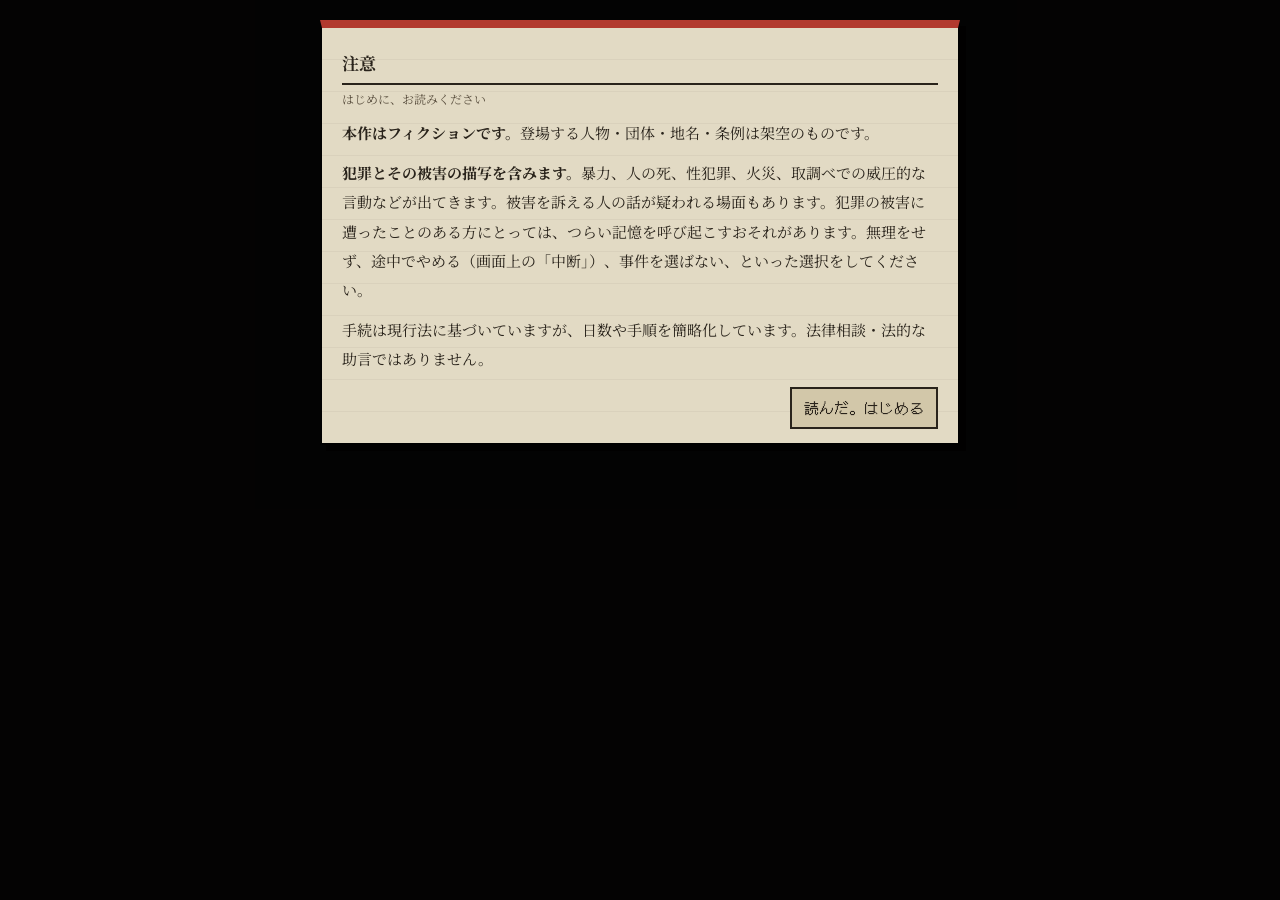
<file: index.html>
<!doctype html>
<html lang="ja">
<head>
<meta charset="utf-8">
<meta name="viewport" content="width=device-width,initial-scale=1,viewport-fit=cover">
<title>調書</title>
<meta name="description" content="刑事訴訟法を題材にしたゲーム。捜査官として、ひとつの強盗事件を追う。">
<meta name="theme-color" content="#121110">
<link href="css/fonts.css" rel="stylesheet">
<link rel="stylesheet" href="css/style.css">
<link rel="stylesheet" href="css/hanji.css">
</head>
<body>
<div id="app"></div>
<div id="overlay" hidden></div>
<div id="curtain"><div id="cbox"></div><div class="tap" id="ctap">画面をタップ</div><button class="cquit" id="cquit" hidden>中断</button></div>
<script src="js/core.js"></script>
<script src="js/audio.js"></script>
<script src="js/portraits.js"></script>
<script src="js/law.js"></script>
<script src="js/forms.js"></script>
<script src="js/keiji.js"></script>
<script src="js/guide.js"></script>
<script src="js/case-akisu.js"></script>
<script src="js/case-aoyagi.js"></script>
<script src="js/ending.js"></script>
<script src="js/case-kit.js"></script>
<script src="js/trial.js"></script>
<script src="js/case-ekimae.js"></script>
<script src="js/case-chikan.js"></script>
<script src="js/case-kasai.js"></script>
<script src="js/world5.js"></script>
<script src="js/case-go.js"></script>
<script src="js/hanji-gen.js"></script>
<script src="js/hanji.js"></script>
<script src="js/archive.js"></script>
<script src="js/career.js"></script>
<script src="js/dev.js"></script>
<script src="js/main.js"></script>
</body>
</html>
</file>
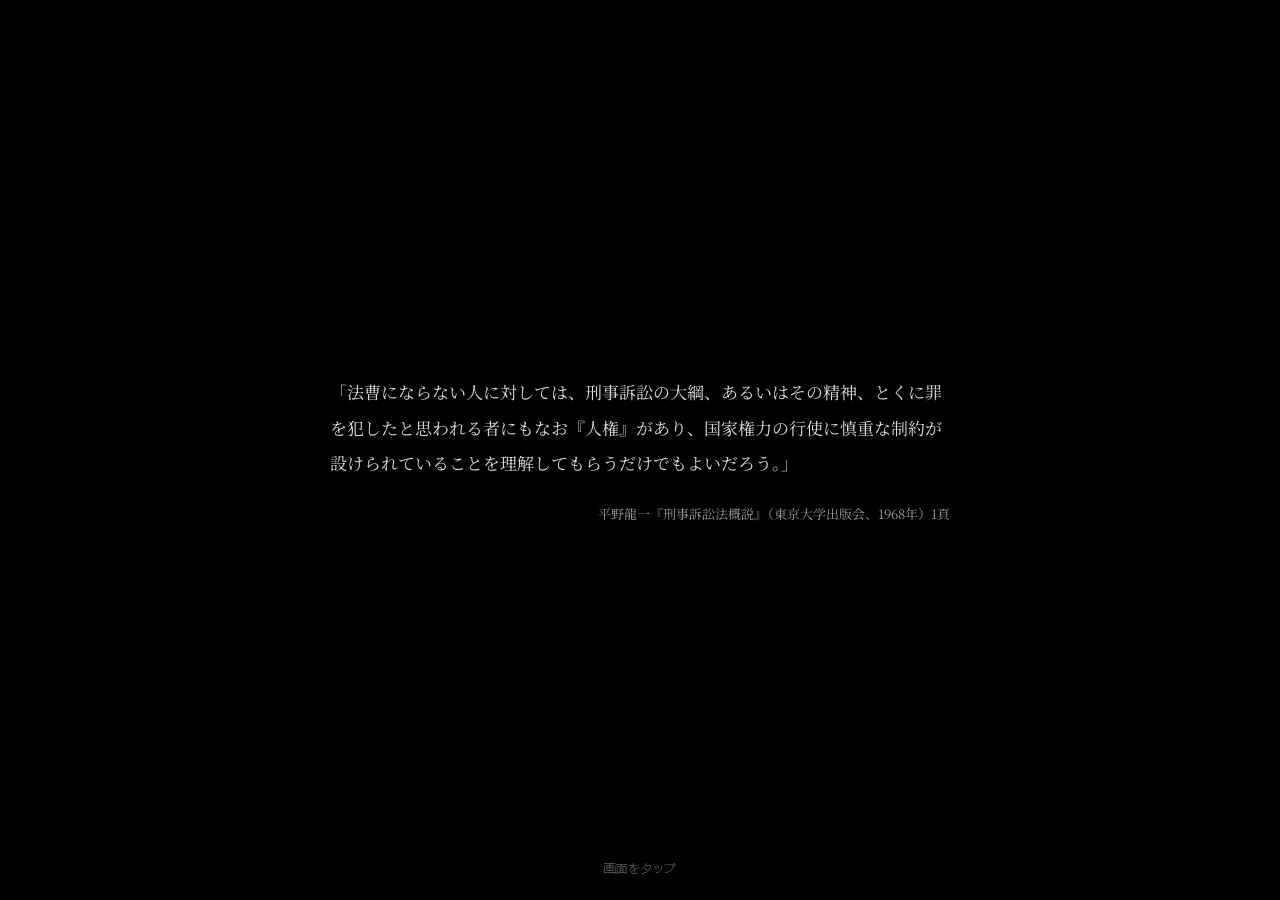
<file: prototype-v1.html>
<!doctype html>
<html lang="ja">
<head>
<meta charset="utf-8">
<meta name="viewport" content="width=device-width,initial-scale=1,viewport-fit=cover">
<title>疑わしきは</title>
<meta name="description" content="刑事訴訟法を題材にしたゲーム。捜査官、検察官、裁判官として、ひとつの強盗事件に向き合う。">
<meta name="theme-color" content="#0b0a09">
<link rel="preconnect" href="https://fonts.googleapis.com">
<link rel="preconnect" href="https://fonts.gstatic.com" crossorigin>
<link href="https://fonts.googleapis.com/css2?family=DotGothic16&family=Noto+Serif+JP:wght@400;700&display=swap" rel="stylesheet">
<style>
:root{
  --bg:#141310; --win:#22211d; --dlg:#0e0d0b; --line:#000;
  --text:#d8d2c2; --muted:#8f887a; --amber:#c9a24a;
  --paper:#dcd2b6; --paper2:#cbbf9d; --ink:#2b241b; --ink2:#5b5040;
  --red:#a3342b; --green:#4f6a3c; --wood:#4a3a29; --wood2:#3e3022;
}
@media (prefers-color-scheme: dark){ :root:not([data-theme="light"]){ --bg:#141310; } }
:root[data-theme="dark"]{ --bg:#141310; }
*{box-sizing:border-box}
html,body{margin:0;height:100%}
body{background:var(--bg);color:var(--text);font-family:'DotGothic16',system-ui,sans-serif;font-size:15px;line-height:1.75;-webkit-tap-highlight-color:transparent;overflow-x:hidden}
button{font:inherit;color:inherit}
#app{max-width:760px;margin:0 auto;padding:12px 16px 40px;min-height:100%}
.serif{font-family:'Noto Serif JP',serif}

/* bar */
.bar{display:flex;flex-wrap:wrap;align-items:center;gap:6px 12px;padding:8px 0 10px;border-bottom:2px solid #000;margin-bottom:10px}
.role{border:2px solid var(--amber);color:var(--amber);padding:0 8px;letter-spacing:.1em}
.when{color:var(--text)}
.info{color:var(--muted);font-size:13px;flex:1;min-width:140px}
.pips{display:flex;gap:4px}
.pip{width:12px;height:12px;border:2px solid var(--amber)}
.pip.used{background:var(--amber)}
.barbtn{background:none;border:2px solid var(--muted);color:var(--muted);padding:0 8px;cursor:pointer;font-size:13px}
.barbtn:hover{color:var(--text);border-color:var(--text)}

/* window */
.window{border:3px solid #000;background:var(--win);box-shadow:0 0 0 2px #2c2a25 inset}
.scene svg{display:block;width:100%;height:auto;image-rendering:pixelated;shape-rendering:crispEdges}
.dlg{background:var(--dlg);border-top:3px solid #000;min-height:104px;padding:10px 14px;cursor:pointer;position:relative;user-select:none}
.who{color:var(--amber);font-size:13px}
.say{white-space:pre-wrap}
.say .thought{color:var(--muted)}
.more{position:absolute;right:12px;bottom:6px;color:var(--amber);animation:blink 1s steps(2) infinite}
@keyframes blink{50%{opacity:0}}

/* desk */
.desk{margin-top:10px;background:repeating-linear-gradient(90deg,var(--wood) 0 22px,var(--wood2) 22px 24px);border:3px solid #000;padding:8px 10px 12px}
.desk-h{font-size:12px;color:#c9b99a;margin-bottom:6px}
.docs{display:flex;flex-wrap:wrap;gap:8px}
.doc{background:var(--paper);color:var(--ink);border:2px solid #000;padding:4px 8px;font-size:13px;cursor:pointer;position:relative;box-shadow:2px 2px 0 #0006;max-width:100%}
.doc:hover{transform:translateY(-2px)}
.doc.new::after{content:'新';position:absolute;top:-8px;right:-8px;background:var(--red);color:#fff;font-size:10px;padding:0 3px;border:1px solid #000}
.doc.out{opacity:.45;text-decoration:line-through}
.doc.memo{background:#9c968a;color:#222}

/* memory */
.memory{margin-top:10px;border:3px dashed #555;padding:8px 10px;background:#1a1916}
.memory .desk-h{color:var(--muted)}
.mem{display:block;width:100%;text-align:left;background:none;border:none;border-bottom:1px dotted #444;color:#777;padding:4px 0;cursor:pointer;font-size:13px}
.mem:hover{color:#aaa}
.mem.touched{text-decoration:line-through;color:#5a5a5a}

/* actions */
.acts{margin-top:10px;display:grid;grid-template-columns:1fr 1fr;gap:8px}
.acts.wait{opacity:.25;pointer-events:none}
@media (max-width:520px){.acts{grid-template-columns:1fr}}
.act{background:#2d2b26;border:2px solid #000;box-shadow:0 0 0 1px #4a463d inset;text-align:left;padding:8px 10px;cursor:pointer}
.act:hover:not(:disabled){background:#38352e}
.act:disabled{opacity:.35;cursor:default}
.act .l{display:block}
.act .s{display:block;font-size:12px;color:var(--muted);line-height:1.5}
.act.primary{border-color:var(--amber)}
.act.ghost{background:transparent}

/* overlay paper */
#overlay{position:fixed;inset:0;background:#000b;display:flex;align-items:flex-start;justify-content:center;padding:24px 12px;overflow-y:auto;z-index:20}
#overlay[hidden]{display:none}
.paper{background:var(--paper);color:var(--ink);width:100%;max-width:620px;border:3px solid #000;box-shadow:6px 6px 0 #000a;position:relative;padding:18px 20px 14px;font-family:'Noto Serif JP',serif;font-size:15px;line-height:1.9}
.paper-h{font-weight:700;font-size:17px;border-bottom:2px solid var(--ink);padding-bottom:4px;margin-bottom:10px;padding-right:90px}
.paper-sub{font-size:12px;color:var(--ink2);margin-top:-6px;margin-bottom:10px}
.paper p{margin:0 0 .7em}
.paper .note{font-size:13px;color:var(--ink2);border-left:3px solid var(--ink2);padding-left:8px}
.paper h4{margin:14px 0 4px;font-size:14px}
.paper .art{margin:0 0 .9em;padding-left:8px;border-left:3px solid var(--paper2)}
.paper .art b{display:block;font-size:13px}
.kv{border-collapse:collapse;width:100%;font-size:14px;margin:6px 0 10px}
.kv th,.kv td{border:1px solid var(--ink2);padding:3px 6px;text-align:left;vertical-align:top}
.kv th{background:var(--paper2);white-space:nowrap;font-weight:400}
.paper-f{display:flex;flex-wrap:wrap;gap:8px;justify-content:flex-end;margin-top:14px;font-family:'DotGothic16',sans-serif}
.pbtn{background:var(--paper2);border:2px solid var(--ink);color:var(--ink);padding:4px 12px;cursor:pointer}
.pbtn:hover{background:#bfb28c}
.pbtn.red{background:var(--red);color:#fff}
.pbtn.green{background:var(--green);color:#fff}
.pbtn:disabled{opacity:.4;cursor:default}
.stamps{position:absolute;top:10px;right:12px;display:flex;flex-direction:column;align-items:flex-end;gap:4px;pointer-events:none}
.stamp{font-family:'DotGothic16',sans-serif;border:3px double currentColor;padding:0 6px;font-size:16px;letter-spacing:.15em;transform:rotate(-8deg);opacity:.85;background:transparent}
.stamp.red{color:var(--red)} .stamp.green{color:var(--green)} .stamp.gray{color:#555}
.stamp.hit{animation:stampin .22s ease-out}
@keyframes stampin{0%{transform:scale(2.4) rotate(-8deg);opacity:0}70%{transform:scale(.92) rotate(-8deg);opacity:1}100%{transform:scale(1) rotate(-8deg)}}
.check{display:flex;gap:8px;align-items:flex-start;padding:6px 0;border-bottom:1px dotted var(--ink2);cursor:pointer}
.check input{margin-top:6px;width:18px;height:18px;accent-color:var(--ink)}
.check small{display:block;color:var(--ink2);font-size:12px;line-height:1.5}
.tag{display:inline-block;font-family:'DotGothic16',sans-serif;font-size:11px;border:1px solid var(--ink2);padding:0 4px;margin-left:4px;color:var(--ink2)}

/* curtain (black screens) */
#curtain{position:fixed;inset:0;background:#000;color:#ddd;display:flex;align-items:center;justify-content:center;padding:32px 24px;z-index:30;opacity:0;pointer-events:none;transition:opacity .8s}
#curtain.on{opacity:1;pointer-events:auto;cursor:pointer}
.cpage{max-width:620px;text-align:center;opacity:0;transition:opacity 1.2s}
.cpage.show{opacity:1}
.cpage .big{font-size:22px;letter-spacing:.2em}
.cpage .quote{font-family:'Noto Serif JP',serif;font-size:17px;line-height:2.1;text-align:left}
.cpage .cite{font-family:'Noto Serif JP',serif;font-size:13px;color:#9a9a9a;margin-top:22px;text-align:right}
.cpage .law{font-family:'Noto Serif JP',serif;font-size:16px;line-height:2;text-align:left}
.cpage .small{font-size:13px;color:#888;margin-top:16px}
.tap{position:fixed;bottom:22px;left:0;right:0;text-align:center;font-size:12px;color:#555;opacity:0;transition:opacity 1s}
.tap.show{opacity:1}

/* title */
.title{min-height:88vh;display:flex;flex-direction:column;justify-content:center;align-items:center;text-align:center;gap:6px}
.title h1{font-size:44px;letter-spacing:.3em;margin:0 0 0 .3em;font-weight:400}
.title .latin{color:var(--muted);letter-spacing:.3em;font-size:12px}
.title .menu{display:flex;flex-direction:column;gap:10px;margin-top:36px;width:220px}
.title .foot{margin-top:40px;font-size:12px;color:#5f5a50;max-width:420px}
.record td,.record th{font-size:13px}
</style>
</head>
<body>
<div id="app"></div>
<div id="overlay" hidden></div>
<div id="curtain"><div id="cbox"></div><div class="tap" id="ctap">画面をタップ</div></div>

<script>
'use strict';
/* ============================================================
   疑わしきは — 刑事訴訟法を題材にしたゲーム（試作版）
   ============================================================ */
const $ = s => document.querySelector(s);
const app = $('#app'), ov = $('#overlay'), curtain = $('#curtain'), cbox = $('#cbox'), ctap = $('#ctap');
const META_KEY = 'utagawashiki.meta.v1';
function load(k, d){ try{ const v = localStorage.getItem(k); return v ? JSON.parse(v) : d; }catch(e){ return d; } }
function save(k, v){ try{ localStorage.setItem(k, JSON.stringify(v)); }catch(e){} }
let meta = load(META_KEY, null) || { seenQuote:false, runs:[] };
const rnd = () => Math.random();
const P = (...ls) => ls.map(l => '<p>' + l + '</p>').join('');
const kv = rows => '<table class="kv">' + rows.map(([k,v]) => '<tr><th>' + k + '</th><td>' + v + '</td></tr>').join('') + '</table>';
const note = t => '<p class="note">' + t + '</p>';

/* ---------- sound ---------- */
let AC = null;
function ac(){ if(!AC){ try{ AC = new (window.AudioContext||window.webkitAudioContext)(); }catch(e){} } if(AC && AC.state==='suspended') AC.resume(); return AC; }
function sfxStamp(){
  const a = ac(); if(!a) return; const t = a.currentTime;
  const len = Math.floor(a.sampleRate*.09), buf = a.createBuffer(1,len,a.sampleRate), d = buf.getChannelData(0);
  for(let i=0;i<len;i++) d[i] = (Math.random()*2-1)*Math.pow(1-i/len,3);
  const s = a.createBufferSource(); s.buffer = buf; const f = a.createBiquadFilter(); f.type='lowpass'; f.frequency.value=700;
  const g = a.createGain(); g.gain.value=.8; s.connect(f); f.connect(g); g.connect(a.destination); s.start(t);
  const o = a.createOscillator(), og = a.createGain(); o.frequency.setValueAtTime(130,t); o.frequency.exponentialRampToValueAtTime(40,t+.15);
  og.gain.setValueAtTime(.5,t); og.gain.exponentialRampToValueAtTime(.001,t+.18); o.connect(og); og.connect(a.destination); o.start(t); o.stop(t+.2);
}
function sfxTick(){
  const a = ac(); if(!a) return; const t = a.currentTime;
  const o = a.createOscillator(), g = a.createGain(); o.type='square'; o.frequency.value=1800;
  g.gain.setValueAtTime(.04,t); g.gain.exponentialRampToValueAtTime(.0001,t+.03); o.connect(g); g.connect(a.destination); o.start(t); o.stop(t+.04);
}
function sfxBell(){
  const a = ac(); if(!a) return; const t = a.currentTime;
  [55,82.5,110].forEach((fq,i) => { const o = a.createOscillator(), g = a.createGain(); o.type='sine'; o.frequency.value=fq;
    g.gain.setValueAtTime(.18/(i+1),t); g.gain.exponentialRampToValueAtTime(.0001,t+2.8); o.connect(g); g.connect(a.destination); o.start(t); o.stop(t+3); });
}

/* ---------- scenes (pixel SVG) ---------- */
const R = (x,y,w,h,c) => '<rect x="'+x+'" y="'+y+'" width="'+w+'" height="'+h+'" fill="'+c+'"/>';
function person(x,y,c,face){ return R(x+3,y,6,6,face||c)+R(x,y+6,12,12,c)+R(x+1,y+18,10,6,c); }
const SCENES = {
  office: () => R(0,0,160,60,'#2a2823')+R(0,0,160,4,'#1c1b18')+R(10,8,36,22,'#3d4a52')+R(12,10,32,18,'#56656d')+R(27,10,2,18,'#3d4a52')
    +R(60,8,40,24,'#3a352b')+R(62,10,12,8,'#d9cfb4')+R(76,12,10,6,'#d9cfb4')+R(88,10,10,10,'#a3342b')+R(64,20,22,1,'#888')+R(64,23,30,1,'#888')
    +R(112,6,40,30,'#1f1e1a')+R(114,8,36,26,'#cfc6aa')+R(118,12,18,1,'#555')+R(118,16,26,1,'#555')+R(118,20,22,1,'#555')
    +R(0,40,160,20,'#4a3a29')+R(0,40,160,2,'#2b2118')+R(30,32,20,8,'#d9cfb4')+R(32,30,18,8,'#e4dbc2')+R(110,34,8,6,'#111')+R(114,32,8,2,'#111')
    +person(66,34,'#1b1a17','#c5ab8b'),
  interro: () => R(0,0,160,60,'#1a1916')+R(0,0,160,60,'#1d1c19')+R(74,0,12,3,'#555')+R(70,3,20,3,'#d8c37a')
    +'<polygon points="70,6 90,6 120,44 40,44" fill="#d8c37a" opacity=".07"/>'+R(118,8,26,18,'#141311')+R(120,10,22,14,'#25292b')
    +R(30,40,100,4,'#3b3227')+R(34,44,4,16,'#2b241b')+R(122,44,4,16,'#2b241b')+R(70,36,16,4,'#dcd2b6')
    +person(40,20,'#0f0e0c','#b89e7f')+person(108,20,'#3a3a3a','#c7ad8c'),
  court: () => R(0,0,160,60,'#2b2620')+R(0,0,160,14,'#241f1a')+R(74,2,12,10,'#8a7a50')+R(77,4,6,6,'#2b2620')
    +R(20,22,120,14,'#5a4630')+R(20,22,120,2,'#6e5a3f')+person(46,8,'#111','#c0a483')+person(74,6,'#111','#c7ad8c')+person(102,8,'#111','#bda080')
    +R(66,44,28,10,'#4f3d2a')+person(74,36,'#5a5a55','#c4a888')+R(6,40,26,14,'#3f3123')+R(128,40,26,14,'#3f3123')+person(12,30,'#222','#b99c7c')+person(136,30,'#222','#c3a786'),
  pros: () => R(0,0,160,60,'#27261f')+R(0,0,160,30,'#2f2d26')+R(12,6,30,20,'#46504a')+R(14,8,26,16,'#6d7a72')
    +R(100,4,52,30,'#3a3224')+R(102,6,6,26,'#8a3a2c')+R(108,6,6,26,'#3d5a6a')+R(114,6,6,26,'#6a5a3a')+R(120,6,6,26,'#8a3a2c')+R(126,6,6,26,'#3d5a6a')+R(132,6,6,26,'#555')
    +R(0,40,160,20,'#3e3022')+R(40,30,60,10,'#d9cfb4')+R(44,28,52,10,'#e5dcc4')+R(48,26,44,10,'#d4caae')
    +person(108,30,'#141414','#c9ae8e'),
  dark: () => R(0,0,160,60,'#0c0b0a')
};
const svg = k => '<svg viewBox="0 0 160 60" xmlns="http://www.w3.org/2000/svg">' + (SCENES[k]||SCENES.dark)() + '</svg>';

/* ---------- curtain sequences ---------- */
function curtainSeq(pages, done, opt){
  opt = opt || {};
  curtain.classList.add('on'); let i = 0, ready = false;
  const show = () => {
    if(i >= pages.length){ curtain.onclick = null; ctap.classList.remove('show');
      if(opt.keep){ done && done(); return; }
      cbox.innerHTML=''; curtain.classList.remove('on'); setTimeout(() => done && done(), 500); return; }
    ready = false; ctap.classList.remove('show');
    cbox.innerHTML = '<div class="cpage">' + pages[i++] + '</div>';
    requestAnimationFrame(() => requestAnimationFrame(() => { const c = cbox.firstChild; if(c) c.classList.add('show'); }));
    const wait = opt.wait || 1400;
    setTimeout(() => { ready = true; ctap.classList.add('show'); }, wait);
  };
  curtain.onclick = () => { ac(); if(ready) show(); };
  setTimeout(show, 600);
}

/* ---------- layout ---------- */
let talking = false;
function layout(o){
  app.innerHTML =
    '<header class="bar"><span class="role">' + o.role + '</span><span class="when">' + (o.date||'') + '</span>'
    + (o.pips!=null ? '<span class="pips">' + [0,1,2].map(i => '<span class="pip' + (i<o.pips?' used':'') + '"></span>').join('') + '</span>' : '')
    + '<span class="info">' + (o.info||'') + '</span><button class="barbtn" id="lawbtn">条文帳</button></header>'
    + '<section class="window"><div class="scene">' + svg(o.scene) + '</div><div class="dlg" id="dlg"><div class="say"><span class="thought">' + (o.hint||'（次にすることを選ぶ。）') + '</span></div></div></section>'
    + '<section class="desk"><div class="desk-h">' + (o.deskLabel||'机の上') + '</div><div class="docs" id="docs"></div></section>'
    + (o.memory ? '<section class="memory"><div class="desk-h">あなたの記憶 —— 法廷には出ていない</div><div id="mems"></div></section>' : '')
    + '<section class="acts" id="acts"></section>';
  $('#lawbtn').onclick = openLaw;
  renderDocs();
  if(o.memory) renderMemory();
}
function talk(lines, done){
  const box = $('#dlg'), acts = $('#acts');
  talking = true; if(acts) acts.classList.add('wait');
  let i = 0;
  const show = () => {
    if(i >= lines.length){ box.onclick = null; const m = box.querySelector('.more'); if(m) m.remove();
      talking = false; if(acts) acts.classList.remove('wait'); done && done(); return; }
    const [who, text] = lines[i++];
    const isThought = !who;
    box.innerHTML = (who ? '<div class="who">' + who + '</div>' : '') + '<div class="say">' + (isThought ? '<span class="thought">' + text + '</span>' : text) + '</div><div class="more">▼</div>';
    sfxTick();
  };
  box.onclick = () => { ac(); show(); };
  show();
}
function actions(list){
  const el = $('#acts'); el.innerHTML = '';
  list.forEach(a => {
    const b = document.createElement('button');
    b.className = 'act' + (a.cls ? ' ' + a.cls : '');
    b.innerHTML = '<span class="l">' + a.label + '</span>' + (a.sub ? '<span class="s">' + a.sub + '</span>' : '');
    if(a.disabled) b.disabled = true;
    b.onclick = () => { if(talking) return; ac(); a.fn(); };
    el.appendChild(b);
  });
}

/* ---------- paper overlay ---------- */
function openPaper(o){
  // o: {title, sub, body, stamps:[{t,c}], buttons:[{label,cls,fn,keep}], noClose, onClose}
  const stamps = (o.stamps||[]).map(s => '<span class="stamp ' + s.c + '">' + s.t + '</span>').join('');
  ov.innerHTML = '<div class="paper"><div class="stamps" id="stamps">' + stamps + '</div><div class="paper-h">' + o.title + '</div>'
    + (o.sub ? '<div class="paper-sub">' + o.sub + '</div>' : '') + '<div class="paper-b">' + o.body + '</div><div class="paper-f" id="pf"></div></div>';
  const pf = $('#pf');
  (o.buttons||[]).forEach(b => { const e = document.createElement('button'); e.className = 'pbtn ' + (b.cls||''); e.textContent = b.label; e.onclick = () => b.fn(e); pf.appendChild(e); });
  if(!o.noClose){ const c = document.createElement('button'); c.className='pbtn'; c.textContent='閉じる'; c.onclick = () => { closePaper(); o.onClose && o.onClose(); }; pf.appendChild(c); }
  ov.hidden = false; ov.scrollTop = 0;
  ov.onclick = e => { if(e.target === ov && !o.noClose){ closePaper(); o.onClose && o.onClose(); } };
}
function closePaper(){ ov.hidden = true; ov.innerHTML = ''; }
function stampOn(t, c){
  const st = $('#stamps'); if(!st) return;
  const s = document.createElement('span'); s.className = 'stamp hit ' + c; s.textContent = t;
  s.style.transform = 'rotate(' + (-12 + rnd()*8).toFixed(1) + 'deg)'; st.appendChild(s); sfxStamp();
}
function lockButtons(){ document.querySelectorAll('#pf .pbtn').forEach(b => b.disabled = true); }

/* ============================================================
   法令（条文帳）
   ============================================================ */
const LAW = [
 ['刑事訴訟法 第1条','この法律は、刑事事件につき、公共の福祉の維持と個人の基本的人権の保障とを全うしつつ、事案の真相を明らかにし、刑罰法令を適正且つ迅速に適用実現することを目的とする。'],
 ['日本国憲法 第31条','何人も、法律の定める手続によらなければ、その生命若しくは自由を奪はれ、又はその他の刑罰を科せられない。'],
 ['日本国憲法 第35条1項','何人も、その住居、書類及び所持品について、侵入、捜索及び押収を受けることのない権利は、第三十三条の場合を除いては、正当な理由に基いて発せられ、且つ捜索する場所及び押収する物を明示する令状がなければ、侵されない。'],
 ['日本国憲法 第38条','①何人も、自己に不利益な供述を強要されない。<br>②強制、拷問若しくは脅迫による自白又は不当に長く抑留若しくは拘禁された後の自白は、これを証拠とすることができない。<br>③何人も、自己に不利益な唯一の証拠が本人の自白である場合には、有罪とされ、又は刑罰を科せられない。'],
 ['日本国憲法 第39条','何人も、実行の時に適法であつた行為又は既に無罪とされた行為については、刑事上の責任を問はれない。又、同一の犯罪について、重ねて刑事上の責任を問はれない。'],
 ['刑事訴訟法 第20条（抄）','裁判官は、次に掲げる場合には、職務の執行から除斥される。<br>六　裁判官が事件について検察官又は司法警察員の職務を行つたとき。'],
 ['刑事訴訟法 第198条2項','前項の取調に際しては、被疑者に対し、あらかじめ、自己の意思に反して供述をする必要がない旨を告げなければならない。'],
 ['身柄拘束の期間（要約）','司法警察員は逮捕から48時間以内に被疑者を検察官に送致する（203条）。検察官は24時間以内に勾留を請求する（205条）。勾留は10日、やむを得ない事由があれば更に最大10日延長できる（208条）。'],
 ['刑事訴訟法 第218条1項（抄）','検察官、検察事務官又は司法警察職員は、犯罪の捜査をするについて必要があるときは、裁判官の発する令状により、差押え、捜索、電磁的記録提供命令又は検証をすることができる。'],
 ['刑事訴訟法 第256条6項','起訴状には、裁判官に事件につき予断を生ぜしめる虞のある書類その他の物を添附し、又はその内容を引用してはならない。'],
 ['刑事訴訟法 第317条','事実の認定は、証拠による。'],
 ['刑事訴訟法 第318条','証拠の証明力は、裁判官の自由な判断に委ねる。'],
 ['刑事訴訟法 第319条','①強制、拷問又は脅迫による自白、不当に長く抑留又は拘禁された後の自白その他任意にされたものでない疑のある自白は、これを証拠とすることができない。<br>②被告人は、公判廷における自白であると否とを問わず、その自白が自己に不利益な唯一の証拠である場合には、有罪とされない。'],
 ['刑事訴訟法 第320条1項','第三百二十一条乃至第三百二十八条に規定する場合を除いては、公判期日における供述に代えて書面を証拠とし、又は公判期日外における他の者の供述を内容とする供述を証拠とすることはできない。'],
 ['刑事訴訟法 第326条1項','検察官及び被告人が証拠とすることに同意した書面又は供述は、その書面が作成され又は供述のされたときの情況を考慮し相当と認めるときに限り、第三百二十一条乃至前条の規定にかかわらず、これを証拠とすることができる。'],
 ['刑事訴訟法 第336条','被告事件が罪とならないとき、又は被告事件について犯罪の証明がないときは、判決で無罪の言渡をしなければならない。'],
 ['判例　違法収集証拠（最判昭和53年9月7日・要旨）','証拠物の押収等の手続に、令状主義の精神を没却するような重大な違法があり、これを証拠として許容することが、将来における違法な捜査の抑制の見地からして相当でないと認められる場合には、その証拠能力は否定される。'],
 ['判例　約束による自白（最判昭和41年7月1日・要旨）','起訴不起訴の決定権をもつ検察官の「自白をすれば起訴猶予にする」旨の言葉を信じ、それを期待してした自白は、任意性に疑いがあり、証拠能力を欠く。'],
 ['判例　合理的な疑い（最決平成19年10月16日・要旨）','「合理的な疑いを差し挟む余地がない」とは、反対事実が存在する疑いを全く残さない場合をいうのではなく、抽象的な可能性としては反対事実の疑いをいれる余地があっても、健全な社会常識に照らしてその疑いに合理性がないと一般的に判断される場合をいう。'],
 ['判例　白鳥決定（最決昭和50年5月20日・要旨）','「疑わしいときは被告人の利益に」という原則は、刑事裁判における鉄則であり、再審の判断においても適用される。']
];
function openLaw(){
  openPaper({ title:'条文帳', sub:'この試作版で関係する条文と判例。判例は要旨。',
    body: LAW.map(([h,t]) => '<div class="art"><b>' + h + '</b>' + t + '</div>').join('')
      + note('条文は e-Gov法令検索の現行法（2026年10月確認）による。本作はフィクションです。手続は現行法に基づいていますが、ゲームとして日数や手順を簡略化しています。') });
}

/* ============================================================
   状態
   ============================================================ */
let S = null;
function newGame(){
  S = {
    truth: rnd() < .5 ? 'G' : 'I',   // 内部の「真相」。どこにも表示しない。
    act: 1, day: 1, slot: 0,
    meter: 0, sess: {A:0,B:0,C:0,D:0}, leaks: [], confession: null, retract: false,
    ev: {}, pending: [], docs: [], memory: [], canvass: 0,
    lineup: null, lineupRes: null, lineupTaint: false,
    warrant: null, search: null,
    req: {}, charged: null,
    trial: { rulings:{}, bias:0, rely:{}, verdict:null, touched:{} }
  };
}
function addDoc(d){
  if(S.docs.find(x => x.id === d.id)) return;
  d.isNew = true; S.docs.push(d);
}
function getDoc(id){ return S.docs.find(d => d.id === id); }
function addMem(id, text, src){ if(!S.memory.find(m => m.id === id)) S.memory.push({id, text, src}); }

function renderDocs(){
  const el = $('#docs'); if(!el || !S) return;
  el.innerHTML = '';
  let list = S.docs;
  if(S.act === 3) list = S.docs.filter(d => d.court);
  if(S.act === 3 && !list.length){ el.innerHTML = '<span style="font-size:12px;color:#c9b99a">（まだ何もない）</span>'; }
  list.forEach(d => {
    const b = document.createElement('button');
    b.className = 'doc' + (d.isNew ? ' new' : '') + (d.memo ? ' memo' : '');
    b.textContent = d.title;
    b.onclick = () => { if(talking) return; d.isNew = false; b.classList.remove('new'); openPaper({ title:d.title, sub:d.sub, body: typeof d.body === 'function' ? d.body() : d.body, stamps:d.stamps }); };
    el.appendChild(b);
  });
}

/* ============================================================
   事件の基本資料
   ============================================================ */
function baseDocs(){
  addDoc({ id:'brief', title:'事件概要', memo:true, body:
    P('<b>建造物侵入・強盗被疑事件（青柳書房事件）</b>',
      '10月2日午後9時40分ころ、北見坂市本町の古書店「青柳書房」（店舗兼住宅）に、閉店後、裏口から男が侵入。店主・青柳静江（68）に刃物を示して脅し、両手首を縛ったうえ、帳場の手提げ金庫（現金約38万円入り）を奪って逃走した。被害者にけがはない。',
      '10月5日、元アルバイト店員の<b>久住 透（34）</b>を通常逮捕。')
    + kv([['逮捕の根拠','①半年前まで同店に勤務。裏口の鍵の隠し場所（植木鉢の下）を知っていた<br>②消費者金融に約120万円の債務<br>③被害者が「背格好が久住くんに似ていた気がする」と供述'],
          ['被疑者の弁解','「その時間は家で一人で動画を見ていた。やっていない」']])
    + note('③の供述は、刑事が被害者に「以前働いていた久住さんはどうですか」と尋ねた後に出てきたものである。') });
  addMem('m_prompt', '被害者に「久住さんはどうですか」と最初に尋ねたのは、警察だった。', 'victim');
  addDoc({ id:'manual', title:'捜査の手引', memo:true, body:
    P('・1日にできる行動は<b>3回</b>。',
      '・令状の発付や鑑定の結果は、<b>次の日</b>に届く。',
      '・取調べの前に、黙秘権を告げなければならない（刑訴法198条2項）。',
      '・住居を捜索するには、裁判官の令状が必要（憲法35条、刑訴法218条）。',
      '・勾留満期（第6日の終わり）に、記録は検察官のもとへ送られる。')
    + note('ここで集めたものだけが、のちに検察官の机に載る。') });
  addDoc({ id:'scene', title:'実況見分調書', evid:true, kind:'neu', body:
    P('店舗奥の帳場付近。被害者は、両手首を<b>布製の粘着テープ</b>で巻かれた状態で、通報により駆けつけた警察官に発見された。',
      '裏口は施錠されていなかった。帳場にあった<b>緑色の手提げ金庫</b>が持ち去られている。',
      '事件当時、店内は<b>奥の照明1灯のみ</b>が点灯していた（被害者の指示説明による）。',
      '店舗入口の玄関マットから、灰色の繊維片を採取した。刃物、犯人の遺留品は発見されていない。') });
  addDoc({ id:'victim', title:'被害者の供述調書', evid:true, kind:'inc', body:
    P('（青柳静江・68歳）',
      '帳場で売上を数えていたら、裏から男の人が入ってきて、刃物のようなものを見せて「金を出せ」と言いました。刃物は、よく見ていません。',
      '男は30代くらい。灰色っぽい上着に、白いマスクをしていました。背は高めに見えました。私は148センチなので、たいていの人は大きく見えますが。',
      '店は奥の明かりだけで、暗かったです。顔は、ほとんど見ていません。',
      'いま思うと、背格好が、前にうちで働いていた久住くんに似ていた気がします。') });
}

/* ============================================================
   第一部　捜査
   ============================================================ */
const DAYS = [null,
  { date:'10月5日', info:'逮捕当日 ― 送致まで48時間', rem:21 },
  { date:'10月7日', info:'勾留決定 ― 満期まで19日', rem:19 },
  { date:'10月10日', info:'勾留中 ― 満期まで16日', rem:16 },
  { date:'10月14日', info:'勾留中 ― 満期まで12日', rem:12 },
  { date:'10月18日', info:'勾留延長 ― 満期まで8日', rem:8 },
  { date:'10月24日', info:'満期直前 ― 満期まで2日', rem:2 }
];
const TIMES = ['09:00','13:00','18:00'];

function startAct1(){
  newGame(); baseDocs();
  curtainSeq([
    '<div class="big">第一部　捜査</div>',
    '<div class="law">北見坂警察署　刑事課<br>巡査部長。<br><br>それが、あなただ。</div>'
  ], () => startDay(), {});
}
function act1Layout(){
  const d = DAYS[S.day];
  layout({ role:'捜査官', date:'第' + S.day + '日　' + d.date + '　' + (TIMES[S.slot]||'夜'), pips:S.slot, info:d.info, scene:'office' });
}
function startDay(){
  S.slot = 0; act1Layout();
  const lines = morningLines();
  // 届いたもの
  const due = S.pending.filter(p => p.day <= S.day); S.pending = S.pending.filter(p => p.day > S.day);
  due.forEach(p => { p.fn(); lines.push(['', p.msg]); });
  renderDocs();
  talk(lines, act1Menu);
}
function morningLines(){
  const c = !!S.confession, K = '東堂課長';
  switch(S.day){
    case 1: return [['', '（朝。机の上に、事件の資料が置かれている。）'],
      [K,'被害者は「久住くんに似ていた」と言ってる。元店員、借金、裏口の鍵。揃ってるだろう。'],
      [K,'送致まで48時間。勾留が付けば最大20日だ。それまでに固めろ。'],
      [K,'自白があれば、検事も裁判所も話が早い。']];
    case 2:
      addDoc({ id:'hearsay', title:'捜査報告書（近隣の噂）', evid:true, kind:'inc', body:
        P('本町商店街の飲食店主によれば、「事件の夜、久住らしい男が店の近くをうろついていた、と客の誰かが話していた」とのこと。',
          '話をした客が誰であるかは、店主は覚えていない。') });
      addMem('m_hearsay', '近所で「久住らしい男を見た」という噂があった。話の出どころは分からない。', 'hearsay');
      return [[K,'勾留が付いた。10日だ。'], [K,'それと、これを読んでおけ。近所で久住を見たって話がある。'], ['', '（「捜査報告書」が机に置かれた。）']];
    case 3:
      addDoc({ id:'news', title:'新聞記事', memo:true, body:
        P('<b>古書店強盗　元店員の男を逮捕</b>', '北見坂署は5日、北見坂市本町の古書店で現金約38万円入りの金庫が奪われた事件で、元店員の久住透容疑者（34）を逮捕した。同署によると、容疑者は「やっていない」と否認している。捜査関係者によると、容疑者は多額の借金を抱えていたという。') });
      return [['', '（朝刊の地域面に、小さな記事が出ている。）'], [K,'記者に嗅ぎつけられた。「38万円」まで出てる。'], [K, c ? '検事も、自白が取れて安心してる。' : '検事から電話があった。自白はまだか、とな。']];
    case 4: return c ? [[K,'裏付けを固めておけ。公判で崩されたら意味がない。']]
      : [[K,'……進んでるのか。'], [K,'やり方は任せる。結果を出せ。']];
    case 5: return c ? [[K,'勾留延長が付いた。供述と証拠の辻褄を合わせておけよ。']]
      : [[K,'勾留延長が付いた。あと10日もない。'], [K,'このまま満期を迎えたら、俺もお前も無能ってことになる。']];
    case 6: return [[K,'満期が近い。今日で記録をまとめる。']];
  }
  return [];
}
function act1Menu(){
  act1Layout();
  const A = [];
  A.push({ label: S.confession ? '取調べ（供述の確認）' : '取調べ', sub: S.confession ? '自白の内容を確かめる' : '久住透を取り調べる', fn: interroMenu, cls:'primary' });
  if(!S.lineup || (S.lineup === 'single' && !S.ev.array)){
    A.push({ label:'被害者に写真を見せる', sub: S.lineup ? '8枚の写真から選んでもらう' : '面割り（犯人の識別）', fn: lineupMenu });
  }
  if(!S.search){
    if(S.warrant === 'ready') A.push({ label:'久住の部屋を捜索する', sub:'捜索差押許可状あり', fn: () => doSearch('legal') });
    else if(!S.warrant) A.push({ label:'久住の部屋を調べる', sub:'令状を請求するか、それとも', fn: searchMenu });
  }
  if(!S.ev.print) A.push({ label:'粘着テープの指紋鑑定', sub:'結果は翌日', fn: doPrint });
  if(S.search && !S.ev.fiber) A.push({ label:'ジャケットの繊維鑑定', sub:'結果は翌日', fn: doFiber });
  if(!S.ev.camera) A.push({ label:'防犯カメラの映像を集める', sub:'周辺の店舗を回る', fn: doCamera });
  if(!S.ev.phone) A.push({ label:'携帯電話の通信記録', sub:'令状で照会。結果は翌日', fn: doPhone });
  if(!S.ev.loan) A.push({ label:'消費者金融に照会する', sub:'事件後の返済状況', fn: doLoan });
  if(S.ev.loan && !S.ev.mother) A.push({ label:'返済金の出どころを確かめる', sub:'久住の母に連絡する', fn: doMother });
  if(S.canvass < 2) A.push({ label:'聞き込み', sub:'店の周辺で（あと' + (2 - S.canvass) + '回）', fn: doCanvass });
  if(S.confession && S.confession.place !== 'none' && !S.ev.safe) A.push({ label:'金庫を捜す', sub:'自白で述べられた場所', fn: doSafe });
  if(S.day === 6) A.push({ label:'記録をまとめて送る', sub:'残りの時間を使わずに終える', fn: () => endDay(true), cls:'ghost' });
  actions(A);
}
function spend(){ S.slot++; if(S.slot >= 3) endDay(); else act1Menu(); }
function endDay(force){
  if(force || S.day >= 6){ endAct1(); return; }
  S.day++;
  curtainSeq(['<div class="big">' + DAYS[S.day].date + '</div><div class="small">' + DAYS[S.day].info + '</div>'], startDay, { wait:700 });
}

/* --- 取調べ --- */
const LEAKS = {
  tape: [['', '（現場写真を机に置く。被害者の手首に巻かれた、布の粘着テープ。）'], ['あなた','布のガムテープで、両手首をぐるぐる巻きにした。お前だろう。'], ['久住','……知りません。']],
  safe: [['', '（緑色の手提げ金庫の写真を並べる。）'], ['あなた','この緑の金庫を抱えて、裏から出たんだろう。'], ['久住','知らないって……言ってるじゃないですか。']],
  light:[['あなた','店は奥の明かりがひとつ点いてるだけだった。暗いのを知ってたから、閉店後を狙ったんだ。'], ['久住','……']]
};
function interroMenu(){
  layout({ role:'捜査官', date:'第' + S.day + '日　' + DAYS[S.day].date + '　' + TIMES[S.slot], pips:S.slot, info:'取調室', scene:'interro' });
  if(S.confession){
    talk([['久住', S.confession.voluntary ? '……書いてあるとおりです。' : '……そう書いたんなら、そうなんでしょう。'], ['', '（それ以上、彼は何も言わなかった。）']], spend);
    return;
  }
  const opening = S.sess.A + S.sess.B + S.sess.C + S.sess.D === 0
    ? [['', '（久住透。34歳。痩せている。目の下に隈がある。）'], ['久住','……何回聞かれても、やってないです。']]
    : [['久住','……またですか。']];
  talk(opening, () => actions([
    { label:'黙秘権を告げ、弁解を聴く', sub:'言い分をそのまま聴き取る', fn: () => interro('A') },
    { label:'証拠写真を見せて追及する', sub: S.leaks.length < 3 ? '現場の様子を突きつける' : '同じ写真を、もう一度', fn: () => interro('B') },
    { label:'夜まで取調べを続ける', sub:'朝9時から、話すまで', fn: () => interro('C') },
    { label:'「認めれば、すぐ出られる」と言う', sub:'取引を持ちかける', fn: () => interro('D') },
    { label:'やめておく', sub:'時間は使わない', fn: act1Menu, cls:'ghost' }
  ]));
}
function interro(k){
  S.sess[k]++;
  const n = S.sess[k]; let lines = [];
  if(k === 'A'){
    lines = n === 1 ? [['あなた','あなたには、言いたくないことは言わなくていい権利がある。そのうえで聞く。'], ['久住','……やってません。あの夜は、家で動画を見てました。'], ['久住','青柳さんには、世話になったんです。辞めたのだって、僕が悪かったわけじゃ……'], ['', '（レジの金が合わない、と疑われて辞めた。彼はそう言った。）']]
      : n === 2 ? [['久住','何度聞かれても、同じです。'], ['', '（彼は目を合わせない。それが何を意味するのかは、分からない。）']]
      : [['久住','……弁護士さんは、話さなくていいって言ってました。'], ['久住','でも、やってないってことだけは言っておきます。']];
  } else if(k === 'B'){
    const next = ['tape','safe','light'].find(x => !S.leaks.includes(x));
    if(next){ S.leaks.push(next); lines = LEAKS[next].slice(); }
    else lines = [['', '（同じ写真を、もう一度並べる。）'], ['久住','もう、見たくないです。']];
  } else if(k === 'C'){
    lines = n === 1 ? [['', '（取調べは朝9時から、午後11時過ぎまで続いた。）'], ['久住','……眠らせてください。'], ['あなた','話せば終わる。']]
      : [['', '（今日も、日付が変わる少し前まで。）'], ['久住','頭が、回らないんです。何を言ったか、もう分からない。']];
    addMem('m_late', 'あなたは彼を、朝9時から午後11時過ぎまで取り調べた。', null);
  } else {
    lines = [['あなた','認めれば、執行猶予だってありうる。すぐ出られるんだ。お母さんも安心する。'], ['久住','……本当、ですか。']];
    addMem('m_promise', 'あなたは取調室で「認めれば、すぐ出られる」と言った。', null);
  }
  const inc = { A:{G:8,I:4}, B:{G:18,I:14}, C:{G:32,I:30}, D:{G:30,I:30} }[k][S.truth];
  S.meter += inc;
  let confess = S.meter >= 100, voluntary = false;
  if(!confess && k === 'A' && S.truth === 'G' && n >= 2 && rnd() < .2){ confess = true; voluntary = true; }
  talk(lines, () => { if(confess) makeConfession(voluntary); else spend(); });
}
function makeConfession(voluntary){
  const G = S.truth === 'G';
  const det = {};
  ['tape','safe','light'].forEach(x => { det[x] = S.leaks.includes(x) ? true : (G ? rnd() < .8 : false); });
  let place;
  const r = rnd();
  if(G) place = r < .7 ? 'yosui' : r < .8 ? 'river' : 'none';
  else place = r < .4 ? 'yosui' : r < .7 ? 'river' : 'none';
  S.confession = { voluntary, det, place, day:S.day };
  const lines = voluntary
    ? [['久住','……もう、いいです。'], ['久住','僕が、やりました。青柳さんに、謝りたい。']]
    : [['久住','……分かりました。'], ['久住','僕が、やりました。'], ['', '（あなたが調書を作り、読み聞かせる。彼は、言われた場所に署名した。）']];
  addDoc({ id:'confession', title:'被疑者の供述調書（自白）', evid:true, kind:'inc', body: confessionBody });
  addMem('m_conf', '久住は取調室で「僕がやりました」と言った。', 'confession');
  if(S.leaks.length) addMem('m_leak', 'あなたは自白の前に、現場の様子（' + S.leaks.map(x => ({tape:'布の粘着テープ',safe:'緑の金庫',light:'奥の照明だけ'})[x]).join('、') + '）を彼に見せていた。', null);
  talk(lines, spend);
}
function confessionBody(){
  const c = S.confession, d = c.det;
  return P('私は、10月2日の夜9時半すぎ、青柳書房の裏口から店に入りました。裏口の鍵が植木鉢の下にあることは、働いていたころから知っていました。',
    '店の中は、' + (d.light ? '奥の明かりがひとつ点いているだけで、暗かったです。' : '電気がついていて、明るかったです。'),
    '青柳さんに家から持ってきた包丁を見せて、「金を出せ」と言いました。' + (d.tape ? '持っていた布のガムテープで、青柳さんの両手首を巻きました。' : '持っていたビニールひもで、青柳さんの手を縛りました。'),
    (d.safe ? '帳場にあった緑色の手提げ金庫' : '帳場にあった黒っぽい金庫') + 'を持って、裏口から出ました。中には38万円くらい入っていたと思います。',
    { yosui:'金庫は、店の裏の用水路に投げ捨てました。', river:'金庫は、北見川の橋の上から投げ捨てました。', none:'金庫をどこに捨てたかは、よく覚えていません。' }[c.place],
    'お金は、借金の返済に使いました。',
    '<span style="font-size:13px">以上のとおり録取して読み聞かせたところ、誤りのないことを申し立て署名指印した。</span>')
    + note('作成：第' + c.day + '日　' + DAYS[c.day].date);
}

/* --- 面割り --- */
function lineupMenu(){
  openPaper({ title:'面割りの方法', body:
    P('被害者に、犯人の識別をしてもらう。') + (S.lineup === 'single' ? note('被害者はすでに久住の写真を1枚見ている。') : ''),
    buttons: [
      ...(S.lineup ? [] : [{ label:'久住の写真を1枚だけ見せる', fn: () => { closePaper(); doLineup('single'); } }]),
      { label:'8枚の写真から選んでもらう（担当者は誰が被疑者か知らない）', fn: () => { closePaper(); doLineup('array'); } }
    ] });
}
function doLineup(m){
  const G = S.truth === 'G', V = '青柳';
  let lines, res;
  if(m === 'single'){
    S.lineup = 'single'; res = 'single';
    lines = [['', '（被害者の自宅。久住の写真を1枚、机に置く。）'], [V,'……ええ。'], [V,'この人、だと思います。……たぶん。']];
    addMem('m_single', '被害者に見せた写真は、久住の1枚だけだった。', 'lineup');
  } else {
    S.ev.array = true;
    if(S.lineup === 'single'){ res = 'K'; S.lineupTaint = true;
      lines = [['', '（8枚の写真。3番が久住。）'], [V,'この人です。前にも見せてもらった人。']];
    } else {
      const r = rnd();
      res = G ? (r < .45 ? 'K' : r < .8 ? 'unsure' : 'filler') : (r < .25 ? 'K' : r < .7 ? 'unsure' : 'filler');
      lines = res === 'K' ? [['', '（8枚の写真。担当者は、どれが被疑者か知らない。）'], [V,'3番の人……だと思います。'], ['', '（3番は久住だった。）']]
        : res === 'unsure' ? [['', '（8枚の写真。担当者は、どれが被疑者か知らない。）'], [V,'ごめんなさい。暗くて……どれも違うような、どれも似ているような。']]
        : [['', '（8枚の写真。担当者は、どれが被疑者か知らない。）'], [V,'6番……の人かしら。'], ['', '（6番は、捜査とは無関係の人物だった。）']];
    }
    S.lineup = S.lineup === 'single' ? 'both' : 'array';
  }
  S.lineupRes = res;
  addDoc({ id:'lineup', title:'写真面割り結果報告書', evid:true, kind: (res === 'K' || res === 'single') ? 'inc' : 'exc', body: lineupBody });
  getDoc('lineup').isNew = true;
  layout({ role:'捜査官', date:'第' + S.day + '日　' + DAYS[S.day].date + '　' + TIMES[S.slot], pips:S.slot, info:'被害者宅', scene:'office' });
  talk(lines, spend);
}
function lineupBody(){
  const rows = [];
  if(S.lineup === 'single' || S.lineup === 'both') rows.push(['単独面割り','被疑者の写真1枚を示したところ、「この人だと思う。たぶん」と述べた。']);
  if(S.lineup === 'array' || S.lineup === 'both'){
    const t = { K:'3番（被疑者）を選んだ。', unsure:'「分からない」と述べ、選ばなかった。', filler:'6番（無関係の人物）を選んだ。' }[S.lineupRes];
    rows.push(['写真8枚による面割り', t + (S.lineupTaint ? '<br>※事前に被疑者の写真1枚を見ている。' : '')]);
  }
  return kv(rows);
}

/* --- 捜索 --- */
function searchMenu(){
  openPaper({ title:'久住の部屋', body: P('久住のアパートは、書店から北へ約1.2キロ。管理人は協力的だ。',
      '令状を請求すれば、発付は明日になる。管理人に頼めば、今すぐ開けてもらえる。'),
    buttons: [
      { label:'捜索差押許可状を請求する', fn: () => { closePaper(); S.warrant = 'requested';
          S.pending.push({ day:S.day+1, msg:'（捜索差押許可状が発付された。）', fn: () => { S.warrant = 'ready'; } });
          talk([['', '（請求書を書き、裁判所へ送った。）']], spend); } },
      { label:'管理人に開けてもらう（令状なし）', cls:'red', fn: () => { closePaper(); doSearch('illegal'); } }
    ] });
}
function doSearch(kind){
  S.search = kind;
  addDoc({ id:'jacket', title: kind === 'legal' ? '捜索差押調書' : '捜査報告書（居室の確認）', evid:true, kind:'inc', body: () =>
    (kind === 'legal' ? P('捜索差押許可状に基づき、被疑者方居室を捜索した。') : P('管理人の承諾を得て、被疑者方居室に立ち入り、室内を確認した。<b>令状はない。</b>本人の承諾もない。'))
    + kv([['発見したもの','灰色のナイロンジャケット1着（量販店の製品）<br>消費者金融の利用明細'], ['発見されなかったもの','刃物（台所の包丁を除く）、粘着テープ、多額の現金、手提げ金庫']]) });
  addMem('m_jacket', '久住の部屋の押入れに、灰色のジャケットがあった。', 'jacket');
  if(kind === 'illegal') addMem('m_illegal', 'ジャケットは、令状なしで部屋に入って見つけた。', null);
  talk(kind === 'legal' ? [['', '（令状を示し、立会人のもとで部屋を捜索した。）'], ['', '（押入れに、灰色のジャケットがあった。）']]
    : [['管理人','いいですよ、警察の方なら。'], ['', '（鍵が開く。押入れに、灰色のジャケットがあった。）']], spend);
}

/* --- 鑑定・照会・聞き込み --- */
function doPrint(){
  S.ev.print = true;
  S.pending.push({ day:S.day+1, msg:'（指紋の鑑定書が届いている。）', fn: () => addDoc({ id:'print', title:'指紋鑑定書', evid:true, kind:'inc', body:
    P('資料：被害者の手首に巻かれていた粘着テープ（粘着面）', '粘着面から指紋1個を検出した。不鮮明であり、照合可能な範囲は限られる。',
      '被疑者の左手中指の指紋と<b>特徴点8点が合致</b>した。<b>同一と判断する基準（12点）には達しない。</b>相違点は認められない。',
      '結論：同一人のものと断定することはできない。') }) });
  talk([['', '（粘着テープを、科捜研へ送った。）']], spend);
}
function doFiber(){
  S.ev.fiber = true;
  S.pending.push({ day:S.day+1, msg:'（繊維の鑑定書が届いている。）', fn: () => addDoc({ id:'fiber', title:'繊維鑑定書', evid:true, kind:'inc', derive:'jacket', body:
    P('資料1：現場の玄関マットから採取した灰色の繊維片', '資料2：被疑者方で押収したジャケット',
      '両者は、色調、材質（ナイロン）、断面形状が<b>類似する</b>。', 'ただし、資料2は量販品であり、同種の製品は全国で大量に流通している。同一の衣服に由来するかどうかは判断できない。') }) });
  talk([['', '（ジャケットを、科捜研へ送った。）']], spend);
}
function doCamera(){
  S.ev.camera = true;
  addDoc({ id:'camera', title:'防犯カメラ映像の解析報告', evid:true, kind:'inc', body:
    P('書店から北へ約300メートルのコンビニエンスストア店頭カメラ。',
      '<b>21時52分</b>、灰色の上着を着た男が、北へ歩いて画面を横切る。マスクの有無は不明。顔は判別できない。',
      '推定身長は170〜180センチ（被疑者は176センチ）。', '同時刻帯に画面を通過した男性は、ほかに4名。') });
  talk([['', '（周辺の店を回り、映像を集めた。使えそうなのは1本だけだった。）']], spend);
}
function doPhone(){
  S.ev.phone = true;
  S.pending.push({ day:S.day+1, msg:'（携帯電話会社から回答が届いている。）', fn: () => addDoc({ id:'phone', title:'通信記録の照会回答', evid:true, kind:'exc', body:
    P('10月2日 <b>21時28分〜22時15分</b>、被疑者の携帯電話から、動画配信サービスへの継続的な通信がある。',
      '接続していた基地局は「北見坂本町局」。この局の範囲は、<b>被疑者方と青柳書房の双方を含む。</b>',
      '通信していたことは分かるが、誰が、どこで端末を持っていたかは分からない。') }) });
  talk([['', '（令状を取り、携帯電話会社に照会した。）']], spend);
}
function doLoan(){
  S.ev.loan = true;
  addDoc({ id:'loan', title:'消費者金融の回答書', evid:true, kind:'inc', body:
    kv([['債務残高','約120万円（事件前）'], ['返済','<b>10月4日</b>、店頭で<b>現金30万円</b>を返済'], ['それ以前','8月以降、延滞が続いていた']]) });
  addMem('m_loan', '事件の2日後、久住は現金30万円を返していた。', 'loan');
  talk([['', '（事件の2日後、まとまった現金での返済があった。）']], spend);
}
function doMother(){
  S.ev.mother = true;
  addDoc({ id:'mother', title:'久住和子（母）の供述', evid:true, kind:'exc', body:
    P('9月28日に、透がこっちに来たとき、現金で30万円渡しました。借金で困っていると言うので。',
      '家に置いておいたお金です。銀行から下ろしたものではありません。', 'あの子は、人に刃物を向けるような子じゃありません。')
    + note('母の預金口座に、該当する出金の記録はない。') });
  talk([['', '（電話の向こうで、母親は何度も同じことを言った。）'], ['久住和子','あの子は、そんな子じゃありません。']], spend);
}
function doCanvass(){
  S.canvass++;
  if(S.canvass === 1){
    addDoc({ id:'murai', title:'村井の供述', evid:true, kind:'exc', body:
      P('（村井良子・書店の裏に住む主婦）', '夜の9時半ごろ、ゴミを出しに行ったら、裏の路地に灰色の作業着みたいなのを着た男の人がいました。',
        '背は……そんなに高くなかったと思います。うちの主人が170センチなんですけど、主人より低いくらい。暗かったので、確かではないです。') });
    addMem('m_murai', '裏の住人・村井さんは「背はそんなに高くなかった」と言っていた。', 'murai');
    talk([['村井','背は、そんなに高くなかったと思いますよ。暗かったけど。'], ['', '（久住の身長は176センチだ。）']], spend);
  } else {
    addDoc({ id:'regular', title:'常連客の供述', evid:true, kind:'exc', body:
      P('（常連客・70代男性）', '裏口の鍵が植木鉢の下にあるのは、常連なら何人か知ってたよ。配達の人も使ってた。静江さん、そういうところは無頓着だから。') });
    addMem('m_regular', '裏口の鍵の場所は、常連客や配達員も知っていた。', 'regular');
    talk([['常連客','鍵の場所？ 知ってる人は、何人もいたよ。'], ['', '（「鍵の場所を知っていた」は、逮捕の根拠のひとつだった。）']], spend);
  }
}
function doSafe(){
  S.ev.safe = true;
  const c = S.confession, G = S.truth === 'G';
  let found = false;
  if(c.place === 'yosui') found = rnd() < (G ? .6 : .25);   // 最寄りの水路。真犯人が誰であれ、捨てるならここだ。
  S.safeFound = found;
  const where = c.place === 'yosui' ? '書店裏の用水路' : '北見川（北見橋の下流）';
  addDoc({ id:'safe', title:'金庫の捜索結果報告', evid:true, kind: found ? 'inc' : 'exc', body:
    found ? P(where + 'を捜索したところ、裏口から約40メートル下流の水中から、<b>緑色の手提げ金庫（空）</b>を発見した。被害者が自店のものと確認した。',
              '金庫の場所は、捜査側が把握していなかった事実である。')
          : P('被疑者の供述に基づき、' + where + 'を2日間にわたり捜索したが、<b>金庫は発見されなかった。</b>', '水流により移動した可能性がある。') });
  if(!found) addMem('m_safe', '自白どおりの場所から、金庫は見つからなかった。', 'safe');
  else addMem('m_safe', '自白どおり、用水路から金庫が見つかった。', 'safe');
  talk(found ? [['', '（胴長を履いた捜査員が、泥の中から何かを引き上げた。）'], ['', '（緑色の金庫だった。）']]
    : [['', '（2日間、水の中を捜した。）'], ['', '（何も、出てこなかった。）']], spend);
}

function endAct1(){
  const c = S.confession;
  curtainSeq([
    '<div class="big">勾留満期</div>',
    '<div class="law">記録は、検察官のもとへ送られた。<br><br>' + (c ? '久住は、自白した。' : '久住は、最後まで否認した。') + '</div>'
  ], startAct2);
}

/* ============================================================
   第二部　起訴
   ============================================================ */
function startAct2(){
  S.act = 2;
  const c = S.confession;
  if(c){
    const pressured = S.sess.C > 0 || S.sess.D > 0;
    if(c.voluntary) S.retract = false;
    else if(S.truth === 'I') S.retract = rnd() < .85;
    else S.retract = rnd() < (pressured ? .6 : .3);
  }
  // 送致意見：不利な証拠は請求、有利な証拠は請求しない
  S.docs.filter(d => d.evid).forEach(d => { S.req[d.id] = d.kind !== 'exc'; });
  S.docs.forEach(d => d.isNew = false);
  S.heard = false;
  curtainSeq([
    '<div class="big">第二部　起訴</div>',
    '<div class="law">北見坂地方検察庁　検事。<br><br>あなたは、この事件の記録を初めて読む。</div>',
    '<div class="law">——ということに、なっている。</div>'
  ], act2Menu);
}
function act2Layout(){ layout({ role:'検察官', date:'10月25日', info:'勾留満期の前日。起訴するか、しないか。', scene:'pros', deskLabel:'送致記録' }); }
function act2Menu(first){
  act2Layout();
  const go = () => actions([
    { label:'被疑者の言い分を聴く', sub: S.heard ? '聴取済み' : '久住透と会う', disabled:S.heard, fn: act2Hear },
    { label:'裁判所に出す証拠を選ぶ', sub:'請求しない証拠は、法廷に出ない', fn: act2Select },
    { label:'処分を決める', sub:'起訴か、不起訴か', fn: act2Decide, cls:'primary' }
  ]);
  if(first !== false && !S.act2talked){ S.act2talked = true;
    talk([['', '（机の上に、警察から送られてきた記録が積まれている。）'], ['次席検事', S.confession ? '自白も取れてると聞いた。君の目で確かめてくれ。' : '否認事件だ。警察は「固い」と言ってるが、君の目で見てくれ。']], go);
  } else go();
}
function act2Hear(){
  S.heard = true; const c = S.confession, K = '久住';
  let lines;
  if(!c) lines = [[K,'やってません。それしか、言えません。'], [K,'検事さんも、僕がやったと思ってるんですよね。']];
  else if(!S.retract) lines = [[K,'……僕が、やりました。'], [K,'青柳さんに、申し訳ないことをしました。']];
  else {
    lines = [[K,'警察では、認めました。'], [K,'でも、やってません。']];
    if(S.sess.D) lines.push([K,'「認めれば、すぐ出られる」って言われたんです。母にも会えるって。']);
    if(S.sess.C) lines.push([K,'毎日、夜中までで。もう何でもいいから、終わらせたかった。']);
    if(S.leaks.length) lines.push([K,'金庫が緑だとか、テープが布だとか、写真で見せられて。そのとおりに言っただけです。']);
    if(!S.sess.C && !S.sess.D && !S.leaks.length) lines.push([K,'……なんで認めたのか、自分でも分からないんです。']);
  }
  addMem('m_hear', c && S.retract ? '検事の前で、彼は自白を撤回した。' : c ? '検事の前でも、彼は自白を維持した。' : '検事の前でも、彼は否認した。', null);
  talk(lines, () => act2Menu(false));
}
function act2Select(){
  const ev = S.docs.filter(d => d.evid);
  openPaper({ title:'証拠請求書（案）', sub:'チェックした証拠だけが、公判に請求される。最初のチェックは、警察の送致意見のとおり。',
    body: ev.map(d => '<label class="check"><input type="checkbox" data-id="' + d.id + '"' + (S.req[d.id] ? ' checked' : '') + '><span>' + d.title
      + '<span class="tag">' + ({inc:'被告人に不利', exc:'被告人に有利', neu:'客観'})[d.kind] + '</span></span></label>').join('')
      + note('請求しなかった証拠を弁護人が知る機会は、限られている。'),
    buttons: [{ label:'これで決める', cls:'green', fn: () => {
      ov.querySelectorAll('input[type=checkbox]').forEach(i => { S.req[i.dataset.id] = i.checked; });
      closePaper(); act2Menu(false); } }] });
}
function act2Decide(){
  openPaper({ title:'処分', body:
    P('起訴すれば、この事件は法廷で裁かれる。日本の刑事裁判の有罪率は、99パーセントを超える。',
      '嫌疑が不十分なら、起訴しないこともできる。そのときは、久住は釈放される。'),
    buttons: [
      { label:'起訴する', cls:'red', fn: (b) => { lockButtons(); stampOn('起訴','red'); S.charged = true; setTimeout(() => { closePaper(); act2End(); }, 900); } },
      { label:'不起訴（嫌疑不十分）', cls:'green', fn: (b) => { lockButtons(); stampOn('不起訴','green'); S.charged = false; setTimeout(() => { closePaper(); act2End(); }, 900); } }
    ] });
}
function act2End(){
  if(S.charged){
    curtainSeq(['<div class="law">10月25日、久住透は起訴された。<br><br>罪名　建造物侵入、強盗。</div>'], startAct3);
  } else {
    curtainSeq(['<div class="law">10月25日、久住透は釈放された。<br><br>処分は、嫌疑不十分による不起訴。</div>',
      '<div class="law">翌日の朝刊に、小さな記事が載った。<br>「元店員を不起訴　古書店強盗」<br><br>青柳静江は、取材に「では、誰が」とだけ答えた。<br><br>事件は、未解決のままである。</div>'],
      () => finale({ verdict:'不起訴' }));
  }
}

/* ============================================================
   第三部　公判
   ============================================================ */
function startAct3(){
  S.act = 3;
  S.docs.forEach(d => { d.court = false; d.isNew = false; });
  sfxBell();
  curtainSeq([
    '<div class="big">第三部　公判</div>',
    '<div class="law">裁判官は、次に掲げる場合には、職務の執行から除斥される。<br>……<br>六　裁判官が事件について検察官又は司法警察員の職務を行つたとき。</div><div class="cite">刑事訴訟法　第20条</div>',
    '<div class="law">北見坂地方裁判所　刑事部　裁判長。<br><br>あなたは、この事件について何も知らない。</div>',
    '<div class="law">——そういうことに、なっている。</div>'
  ], () => trialOpen(), { wait:1800 });
}
function act3Layout(info){
  layout({ role:'裁判官', date:'第1回公判期日', info: info || '北見坂地方裁判所 第2号法廷', scene:'court', deskLabel:'法廷に出た証拠', memory:true });
}
function renderMemory(){
  const el = $('#mems'); if(!el) return;
  const items = memoryItems();
  el.innerHTML = '';
  if(!items.length){ el.innerHTML = '<span style="font-size:12px;color:#555">（なし）</span>'; return; }
  items.forEach(m => {
    const b = document.createElement('button');
    b.className = 'mem' + (S.trial.touched[m.id] ? ' touched' : '');
    b.textContent = '・' + m.text;
    b.onclick = () => touchMemory(m);
    el.appendChild(b);
  });
}
function admitted(id){ return S.trial.rulings[id] === '採用'; }
function memoryItems(){
  return S.memory.filter(m => !m.src || !admitted(m.src));
}
function touchMemory(m){
  if(talking) return;
  S.trial.bias++; S.trial.touched[m.id] = true;
  openPaper({ title:'あなたの記憶', body: P(m.text) + note('これは、この法廷に提出された証拠ではない。事実の認定は、証拠による（刑訴法317条）。<br>あなたはなぜ、それを知っているのか。'),
    buttons: [] , onClose: renderMemory });
  setTimeout(() => stampOn('証拠ではない', 'gray'), 250);
}

function indictBody(){
  return P('<b>公訴事実</b>',
    '被告人は、10月2日午後9時40分ころ、金品を強取する目的で、北見坂市本町所在の古書店「青柳書房」に裏口から侵入し、同店店主青柳静江（当時68歳）に対し、刃物を示して「金を出せ」などと申し向け、同人の両手首を粘着テープで緊縛するなどの暴行脅迫を加えてその反抗を抑圧し、同人管理の現金約38万円在中の手提げ金庫1個を強取したものである。',
    '<b>罪名及び罰条</b>　建造物侵入、強盗　刑法第130条前段、第236条第1項')
    + note('起訴状には、予断を生じさせるおそれのある書類を添付し、その内容を引用してはならない（刑訴法256条6項）。だから、ここには事件のあらまししか書かれていない。');
}
function trialOpen(){
  act3Layout('冒頭手続');
  const steps = [
    { label:'人定質問', sub:'被告人が本人であることを確かめる', lines:[['裁判長（あなた）','被告人は、前に出てください。名前は。'], ['久住','久住、透です。'], ['', '（初めて見る顔だ。——そういうことになっている。）']] },
    { label:'起訴状の朗読', sub:'検察官が公訴事実を読む', lines:[['検察官','公訴事実。被告人は、10月2日午後9時40分ころ……'], ['', '（起訴状が、机に置かれた。）']], after: () => { addDoc({ id:'indict', title:'起訴状', court:true, body: indictBody }); getDoc('indict').court = true; renderDocs(); } },
    { label:'黙秘権を告げる', sub:'刑訴法291条5項', lines:[['裁判長（あなた）','被告人には黙秘権があります。終始沈黙することも、個々の質問に答えないこともできます。'], ['裁判長（あなた）','話したことは、有利にも不利にも証拠となりえます。']] },
    { label:'被告人・弁護人の陳述', sub:'罪状認否', lines: () => (S.confession && !S.retract)
        ? [['久住','……間違いありません。'], ['弁護人（芦田）','被告人と同じです。情状について立証します。']]
        : [['久住','やっていません。'], ['弁護人（芦田）','被告人は犯人ではありません。無罪を主張します。'] ].concat(S.confession ? [['弁護人（芦田）','捜査段階の自白は、任意性を欠くものです。']] : []) }
  ];
  let i = 0;
  const next = () => {
    if(i >= steps.length){ trialEvidenceStart(); return; }
    const s = steps[i];
    actions(steps.map((x, j) => ({ label:x.label, sub:x.sub, disabled: j !== i, cls: j === i ? 'primary' : '', fn: () => {
      i++; const L = typeof s.lines === 'function' ? s.lines() : s.lines; talk(L, () => { s.after && s.after(); next(); }); } })));
  };
  talk([['', '（開廷。傍聴席には、記者が数人と、被告人の母親らしき女性。）']], next);
}

/* --- 証拠調べ --- */
function trialQueue(){
  const Q = [];
  const order = ['scene','victim','lineup','camera','print','jacket','fiber','phone','loan','hearsay','confession','safe','murai','regular'];
  order.forEach(id => { if(getDoc(id) && S.req[id]) Q.push({ id, by:'検察官' }); });
  // 弁護側は、自ら知りうるものを請求する
  Q.push({ id:'mother', by:'弁護人' });
  if(getDoc('phone') && !S.req.phone) Q.push({ id:'phone', by:'弁護人' });
  return Q;
}
function opinion(id){
  const illegal = S.search === 'illegal';
  const pressured = S.sess.C > 0 || S.sess.D > 0;
  switch(id){
    case 'victim': return { op:'調書は不同意。', note:'検察官は、被害者の証人尋問を請求した。', correct:'採用' };
    case 'print': return { op:'鑑定書は不同意。', note:'検察官は、鑑定人の証人尋問を請求した。', correct:'採用' };
    case 'jacket': case 'fiber': return illegal
      ? { op:'異議があります。令状なく、本人の承諾もなく居室に立ち入って得た証拠であり、違法収集証拠として排除を求めます。' + (id === 'fiber' ? '鑑定は、その違法な押収物に基づくものです。' : ''), correct:'却下' }
      : { op:'同意。ただし証明力を争う。', correct:'採用' };
    case 'hearsay': return { op:'不同意。伝聞であり、原供述者も特定されていない。', correct:'却下' };
    case 'confession': return S.retract || pressured
      ? { op:'任意性を争います。', note:'任意性の判断のため、留置記録と取調官の証言が示される。', correct: pressured ? '却下' : '採用', voir:true }
      : { op:'同意。', correct:'採用' };
    case 'mother': return { op:'（検察官）しかるべく。', note:'弁護人は、母の証人尋問を請求した。', correct:'採用' };
    default: return { op:'同意。', correct:'採用' };
  }
}
function trialEvidenceStart(){
  S.trial.Q = trialQueue(); S.trial.qi = 0;
  act3Layout('証拠調べ');
  talk([['', '（証拠調べに入る。証拠の採否を、ひとつずつ決めていく。）'], ['', '（採用した証拠だけが、判断の材料になる。）']], trialNextEvidence);
}
function trialNextEvidence(){
  const T = S.trial;
  if(T.qi >= T.Q.length){ trialDefendant(); return; }
  const item = T.Q[T.qi], d = item.id === 'mother' ? motherDocForCourt() : getDoc(item.id), op = opinion(item.id);
  actions([{ label:'請求された証拠を見る', sub: item.by + '請求：' + d.title + '（' + (T.qi+1) + '/' + T.Q.length + '）', cls:'primary', fn: () => {
    let body = kv([['請求者', item.by], ['証拠', d.title], ['相手方の意見', op.op]]) + (op.note ? note(op.note) : '');
    if(op.voir) body += voirDire();
    else if(item.id === 'victim' || item.id === 'print' || item.id === 'mother') body += note('採用すれば、証人尋問が行われる。');
    else body += '<h4>内容</h4>' + (typeof d.body === 'function' ? d.body() : d.body);
    openPaper({ title:'証拠調べ請求', body, noClose:true, buttons:[
      { label:'採用', cls:'green', fn: () => rule(item, d, '採用') },
      { label:'却下', cls:'red', fn: () => rule(item, d, '却下') }
    ] });
  } }]);
}
function motherDocForCourt(){
  if(!getDoc('mother_w')) S.docs.push({ id:'mother_w', title:'証人　久住和子（母）', evid:true, kind:'exc', body:
    P('9月28日に、息子に現金で30万円渡しました。家に置いていたお金です。', '（反対尋問）銀行から下ろした記録はありません。夫の遺したお金を、家に置いていました。') });
  return getDoc('mother_w');
}
function rule(item, d, r){
  lockButtons(); stampOn(r, r === '採用' ? 'green' : 'red');
  const key = item.id === 'mother' ? 'mother_w' : item.id;
  S.trial.rulings[key] = r;
  setTimeout(() => {
    closePaper();
    if(r === '採用'){ d.court = true; d.isNew = true; }
    renderDocs(); renderMemory();
    S.trial.qi++;
    const L = r === '採用' ? testimony(item.id) : [['', '（' + d.title + 'は、証拠から外された。）']];
    talk(L, trialNextEvidence);
  }, 800);
}
function voirDire(){
  const rows = [];
  let n = 0;
  for(let i = 0; i < S.sess.A; i++) rows.push(['取調べ' + (++n), '約2時間']);
  for(let i = 0; i < S.sess.B; i++) rows.push(['取調べ' + (++n), '約4時間']);
  for(let i = 0; i < S.sess.C; i++) rows.push(['取調べ' + (++n), '<b>9:02 〜 23:14</b>（約14時間）']);
  for(let i = 0; i < S.sess.D; i++) rows.push(['取調べ' + (++n), '約3時間']);
  let t = '<h4>留置人出入簿（抜粋）</h4>' + kv(rows.length ? rows : [['—','記録なし']]);
  t += '<h4>証人　北見坂署 刑事課 巡査部長</h4>' + note('見覚えのある肩書きだ。');
  t += P('（検察官）「取調べは適正に行いました。黙秘権も告げています。供述は任意です。」');
  if(S.sess.D) t += P('（弁護人）「『認めればすぐ出られる』と言いましたか。」', '「言っていません。」');
  if(S.sess.C) t += P('（弁護人）「午後11時過ぎまで取り調べた日がありますね。」', '「必要な範囲でした。被疑者も応じていました。」');
  if(S.leaks.length) t += P('（弁護人）「自白の前に、現場の写真を見せましたか。」', '「……確認のために、一部は。」');
  t += '<h4>被告人</h4>';
  t += S.retract ? P('「' + (S.sess.D ? '認めればすぐ出られると言われました。' : '') + (S.sess.C ? '毎晩遅くまでで、もう考えられなかった。' : '') + (S.leaks.length ? '写真で見たとおりに話しました。' : '') + 'やっていません。」')
    : P('「……自分から話しました。」');
  return t;
}
function testimony(id){
  const V = '証人　青柳静江', D = '弁護人（芦田）';
  switch(id){
    case 'victim': {
      const res = S.lineupRes, L = [['検察官','犯人の背格好を覚えていますか。'], [V,'背が高めで……灰色の上着でした。']];
      if(res === 'single' || res === 'K'){ L.push(['検察官','犯人は、この法廷にいますか。'], [V,'……はい。あの人です。'], ['', '（証人は、被告人席を指さした。）']); }
      else if(res === 'unsure' || res === 'filler'){ L.push(['検察官','犯人は、この法廷にいますか。'], [V,'……分かりません。似ている、とは思いますけれど。']); }
      else L.push(['検察官','犯人は、この法廷にいますか。'], [V,'……あの人だと、思います。']);
      L.push([D,'事件の直後、犯人が誰か分かっていましたか。'], [V,'いいえ。顔は、ほとんど見ていません。'],
        [D,'久住さんの名前を最初に出したのは、あなたですか、刑事さんですか。'], [V,'……刑事さんに、「前に働いていた久住さんはどうか」と聞かれて。それで、そういえば、と。']);
      if(S.lineup === 'single' || S.lineup === 'both') L.push([D,'警察で、写真は何枚見せられましたか。'], [V,'1枚です。久住くんの。']);
      L.push([D,'あなたの身長は。'], [V,'148センチです。……たいていの人は、大きく見えます。']);
      return L;
    }
    case 'print': return [['証人　鑑定人','特徴点は8点合致しました。同一と判断する基準は12点です。'], [D,'つまり、被告人の指紋だとは言えない。'], ['証人　鑑定人','断定はできません。否定もできません。']];
    case 'mother': return [['証人　久住和子','あの子に、30万円渡しました。'], ['検察官','銀行から下ろした記録はありませんね。'], ['証人　久住和子','家に置いていたお金ですから。'], ['', '（母親は、一度も被告人席を見なかった。）']];
    case 'confession': return [['', '（自白調書が、証拠として採用された。）']];
    case 'jacket': return [['', '（灰色のジャケットが、証拠として法廷に出された。）']];
    case 'murai': return [['', '（村井の供述調書が朗読された。「背はそんなに高くなかった」。）']];
    default: { const d = getDoc(id); return [['', '（' + (d ? d.title : '証拠') + 'が、取り調べられた。）']]; }
  }
}

/* --- 被告人質問・論告・弁論 --- */
function trialDefendant(){
  act3Layout('被告人質問');
  const K = '被告人　久住';
  let L;
  if(S.confession && !S.retract) L = [[K,'……あの夜、青柳さんの店に行きました。'], [K,'お金が、どうしても必要で。'], ['弁護人（芦田）','いま、青柳さんに言いたいことは。'], [K,'……すみませんでした。']];
  else L = [[K,'あの夜は、家で動画を見ていました。一人でした。'], ['検察官','それを証明できる人はいますか。'], [K,'……いません。'], ['検察官','事件の2日後に30万円を返済していますね。'], [K,'母に借りたお金です。'], ['検察官','鍵の場所を知っていましたね。'], [K,'知っていました。でも、知ってる人は他にもいました。']];
  talk(L, () => actions([{ label:'論告・弁論へ', sub:'検察官と弁護人の最終意見', cls:'primary', fn: trialClosing }]));
}
function trialClosing(){
  act3Layout('論告・弁論');
  const inc = admittedIncriminating();
  const L = [['検察官','被告人は、裏口の鍵の場所を知り、多額の借金を抱え、事件直後に現金で返済している。' + (admitted('confession') ? '自らも犯行を認めていた。' : '') + '被告人が犯人であることは明らかです。'],
    ['検察官','懲役……いえ、拘禁刑6年を求刑します。'],
    ['弁護人（芦田）','この事件には、被告人と犯行を直接結びつける証拠がありません。'],
    ['弁護人（芦田）','鍵の場所を知っていた者は他にもいた。借金を抱えた人間は、この町に何人もいる。'],
    ['弁護人（芦田）','疑わしいことと、証明されたことは違います。'],
    ['被告人　久住', (S.confession && !S.retract) ? '……申し訳ありませんでした。' : '……やっていません。']];
  talk(L, () => actions([{ label:'評議へ', sub:'陪席裁判官と合議する', cls:'primary', fn: trialDeliberation }]));
}
function admittedIncriminating(){
  const L = [];
  if(admitted('victim') && (S.lineupRes === 'single' || S.lineupRes === 'K' || !S.lineupRes)) L.push('victim');
  ['print','camera','jacket','fiber','loan','safe','hearsay'].forEach(id => { if(admitted(id) && (id !== 'safe' || S.safeFound)) L.push(id); });
  return L;
}
function trialDeliberation(){
  layout({ role:'裁判官', date:'評議室', info:'合議体：裁判長（あなた）・右陪席 梶・左陪席 森下', scene:'pros', deskLabel:'法廷に出た証拠', memory:true });
  const L = [['', '（評議室。陪席の二人が、記録をめくっている。）']];
  if(admitted('confession')) L.push(['右陪席　梶', S.safeFound ? '自白どおりの場所から金庫が出ている。秘密の暴露と見る余地はあります。' : '自白に、捜査側が知らなかった事実は含まれていますか。私には見当たらない。']);
  else if(S.confession) L.push(['右陪席　梶','自白を排除した以上、残る証拠で判断するしかありません。']);
  L.push(['左陪席　森下', admitted('victim') ? '被害者の識別は、暗所で、ほぼ顔を見ていない。しかも名前を出したのは警察です。' : '被害者の識別供述がない以上、犯人性の立証は情況証拠だけです。']);
  if(admitted('print')) L.push(['左陪席　森下','指紋は8点。基準に満たない。']);
  L.push(['右陪席　梶','結論は、裁判長のご判断も伺ってから。']);
  L.push(['', '（判決の草稿を書く。何を根拠に、どう判断するのか。）']);
  talk(L, () => actions([{ label:'判決の草稿を書く', sub:'事実認定と主文', cls:'primary', fn: trialJudgment }]));
}
function trialJudgment(){
  const ev = S.docs.filter(d => d.court && d.id !== 'indict');
  openPaper({ title:'判決（草稿）', sub:'争点：被告人が犯人であることが、合理的な疑いを超えて証明されたか。',
    body: '<h4>判断の根拠とする証拠</h4>'
      + (ev.length ? ev.map(d => '<label class="check"><input type="checkbox" data-id="' + d.id + '"><span>' + d.title + '</span></label>').join('') : P('（採用された証拠はない）'))
      + note('根拠にできるのは、法廷で取り調べた証拠だけである（刑訴法317条）。下の「あなたの記憶」は、ここには書けない。')
      + '<h4>主文</h4>' + P('被告人は有罪か、無罪か。'),
    noClose:true,
    buttons: [
      { label:'有罪', cls:'red', fn: () => decide('有罪') },
      { label:'無罪', cls:'green', fn: () => decide('無罪') },
      { label:'記録を見直す', fn: () => { collectRely(); closePaper(); actions([{ label:'判決の草稿に戻る', cls:'primary', fn: trialJudgment }]); } }
    ] });
  ov.querySelectorAll('input[type=checkbox]').forEach(i => { if(S.trial.rely[i.dataset.id]) i.checked = true; });
}
function collectRely(){ ov.querySelectorAll('input[type=checkbox]').forEach(i => { S.trial.rely[i.dataset.id] = i.checked; }); }
function decide(v){
  collectRely();
  const relied = Object.keys(S.trial.rely).filter(k => S.trial.rely[k]);
  if(v === '有罪' && !relied.length){
    const pf = $('#pf'); if(pf && !pf.querySelector('.warn')){ const w = document.createElement('div'); w.className='warn'; w.style.cssText='width:100%;color:#a3342b;font-size:13px';
      w.textContent = '根拠とする証拠を示さずに、有罪とすることはできない。'; pf.prepend(w); }
    return;
  }
  S.trial.verdict = v; lockButtons(); stampOn(v, v === '有罪' ? 'red' : 'green');
  setTimeout(() => { closePaper(); pronounce(v); }, 1000);
}
function pronounce(v){
  act3Layout('判決言渡し');
  const L = v === '有罪'
    ? [['裁判長（あなた）','主文。被告人を拘禁刑5年に処する。'], ['', '（被告人は、まっすぐ前を見ていた。）'], ['', '（傍聴席で、誰かが小さく息を呑んだ。）']]
    : [['裁判長（あなた）','主文。被告人は無罪。'], ['裁判長（あなた）','本件公訴事実について、犯罪の証明がない。'], ['', '（被告人は、しばらく動かなかった。）']];
  talk(L, () => actions([{ label:'閉廷', cls:'primary', fn: () => epilogue() }]));
}

/* ============================================================
   終幕
   ============================================================ */
function appealErrors(){
  const E = [], T = S.trial, pressured = S.sess.C > 0 || S.sess.D > 0;
  if(S.search === 'illegal' && (admitted('jacket') || admitted('fiber'))) E.push('令状も承諾もない居室への立入りで得たジャケット（とその鑑定）を採用した。令状主義の精神を没却する重大な違法がある。');
  if(admitted('hearsay')) E.push('出どころの分からない噂を記した捜査報告書を採用した。伝聞証拠であり、例外の要件も満たさない（320条1項）。');
  if(admitted('confession') && pressured) E.push('長時間の取調べ、または利益の約束のもとでなされた自白を採用した。任意性に疑いがある（319条1項）。');
  if(T.verdict === '有罪' && admitted('confession')){
    const other = admittedIncriminating().filter(x => x !== 'hearsay' && !(x === 'jacket' && S.search === 'illegal') && !(x === 'fiber' && S.search === 'illegal'));
    if(!other.length) E.push('自白のほかに、それを補強する証拠がない（319条2項）。');
  }
  const wrongEx = [];
  Object.keys(T.rulings).forEach(k => { if(T.rulings[k] === '却下' && k !== 'mother_w' && opinion(k).correct === '採用') wrongEx.push(k); });
  return { E, wrongEx };
}
function epilogue(){
  const v = S.trial.verdict, { E, wrongEx } = appealErrors();
  const pages = [];
  if(v === '有罪'){
    if(E.length) pages.push('<div class="law">弁護人は控訴した。<br><br>控訴審は、原判決を破棄した。<br><br><span style="font-size:14px;color:#aaa">' + E.join('<br>') + '</span></div>');
    else if(S.confession && !S.retract) pages.push('<div class="law">被告人は控訴しなかった。<br><br>判決は確定した。</div>');
    else pages.push('<div class="law">弁護人は控訴した。<br><br>控訴は棄却され、上告も棄却された。<br><br>判決は確定した。</div>');
  } else {
    if(wrongEx.length) pages.push('<div class="law">検察官は控訴した。<br><br>証拠の採否について、控訴審の判断を待つことになる。</div>');
    else pages.push('<div class="law">検察官は控訴しなかった。<br><br>判決は確定した。<br><br>久住透は、その日のうちに家に帰った。</div>');
  }
  curtainSeq(pages, () => finale({ verdict:v, errors: v === '有罪' ? E.length : (wrongEx.length ? '検察官控訴' : '—') }), { wait:1800 });
}
function finale(r){
  const run = {
    no: meta.runs.length + 1,
    verdict: r.verdict,
    confession: !S.confession ? 'なし' : (S.confession.voluntary ? 'あり（自発）' : 'あり') + (S.retract ? '・撤回' : ''),
    safe: S.ev.safe ? (S.safeFound ? '発見' : '未発見') : '—',
    bias: S.act === 3 ? S.trial.bias : '—',
    errors: r.errors != null ? r.errors : '—'
  };
  meta.runs.push(run); save(META_KEY, meta);
  const first = meta.runs.length === 1;
  const pages = ['<div class="big" style="letter-spacing:.1em">あなたは、確信していましたか。</div>'];
  if(first) pages.push('<div class="law" style="font-size:15px">この事件の「真相」は、ゲームを始めたときに内部で決められていました。<br>久住が犯人である世界か、そうでない世界か。<br><br>あなたが見た証拠の多くは、どちらの世界でも同じように現れます。<br><br>真相は、表示されません。<br>現実の法廷でも、表示されることはありません。</div>');
  curtainSeq(pages, () => showRecord(true), { wait:2200 });
}
function showRecord(fromEnd){
  const rows = meta.runs.slice().reverse();
  app.innerHTML = '<div style="padding-top:24px"><header class="bar"><span class="role">記録</span><span class="info">これまでの事件。真相の欄はない。</span></header></div>';
  const wrap = document.createElement('div');
  wrap.innerHTML = '<div class="paper" style="margin-top:8px"><div class="paper-h">青柳書房事件　処理記録</div>'
    + (rows.length ? '<table class="kv record"><tr><th>回</th><th>結果</th><th>自白</th><th>金庫</th><th>記憶に触れた回数</th><th>控訴審の指摘</th></tr>'
      + rows.map(r => '<tr><td>' + r.no + '</td><td>' + r.verdict + '</td><td>' + r.confession + '</td><td>' + r.safe + '</td><td>' + r.bias + '</td><td>' + r.errors + '</td></tr>').join('') + '</table>'
      : P('まだ記録はない。'))
    + note('同じ証拠から、違う判断がありえた。違う真実も、ありえた。')
    + '<div class="paper-f"><button class="pbtn" id="rq">冒頭の言葉</button><button class="pbtn" id="rt">タイトルへ</button></div></div>';
  app.appendChild(wrap);
  $('#rt').onclick = title;
  $('#rq').onclick = () => quote(() => showRecord());
}

/* ============================================================
   冒頭・タイトル
   ============================================================ */
function quote(done){
  curtainSeq([
    '<div class="quote">「法曹にならない人に対しては、刑事訴訟の大綱、あるいはその精神、とくに罪を犯したと思われる者にもなお『人権』があり、国家権力の行使に慎重な制約が設けられていることを理解してもらうだけでもよいだろう。」</div>'
    + '<div class="cite">平野龍一『刑事訴訟法概説』<span style="white-space:nowrap">（東京大学出版会、1968年）1頁</span></div>'
  ], done, { wait:4500 });
}
function title(){
  closePaper();
  app.innerHTML = '<div class="title"><div class="latin">IN DUBIO PRO REO</div><h1>疑わしきは</h1>'
    + '<div class="menu"><button class="act primary" id="tb">はじめる</button><button class="act" id="tr">記録</button><button class="act" id="tl">条文帳</button></div>'
    + '<div class="foot">本作はフィクションです。登場する人物・団体・地名は架空のものです。手続は現行法に基づいていますが、ゲームとして日数や手順を簡略化しています。</div></div>';
  $('#tb').onclick = () => { ac(); sfxBell(); startAct1(); };
  $('#tr').onclick = () => showRecord();
  $('#tl').onclick = openLaw;
}

/* 起動：初回だけ、暗闇に引用 */
if(!meta.seenQuote){ meta.seenQuote = true; save(META_KEY, meta); quote(title); }
else title();
</script>
</body>
</html>
</file>
